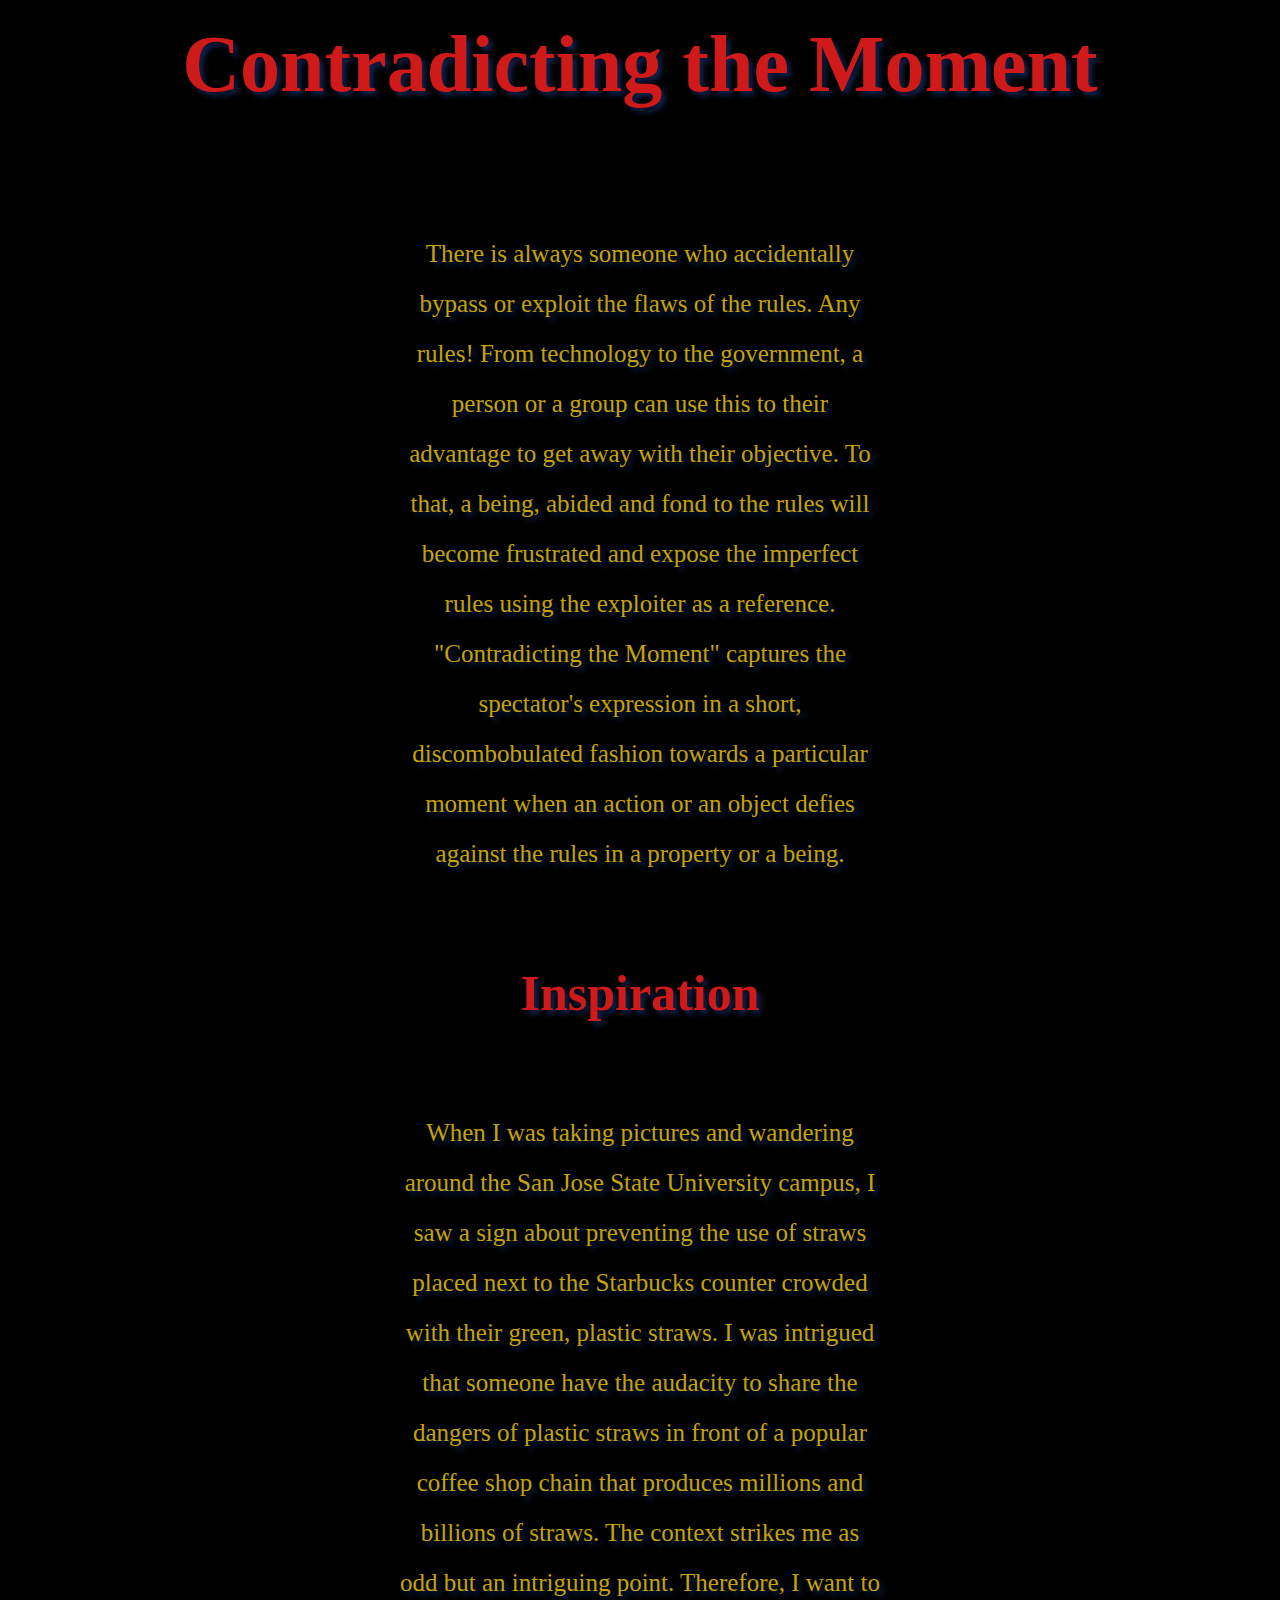
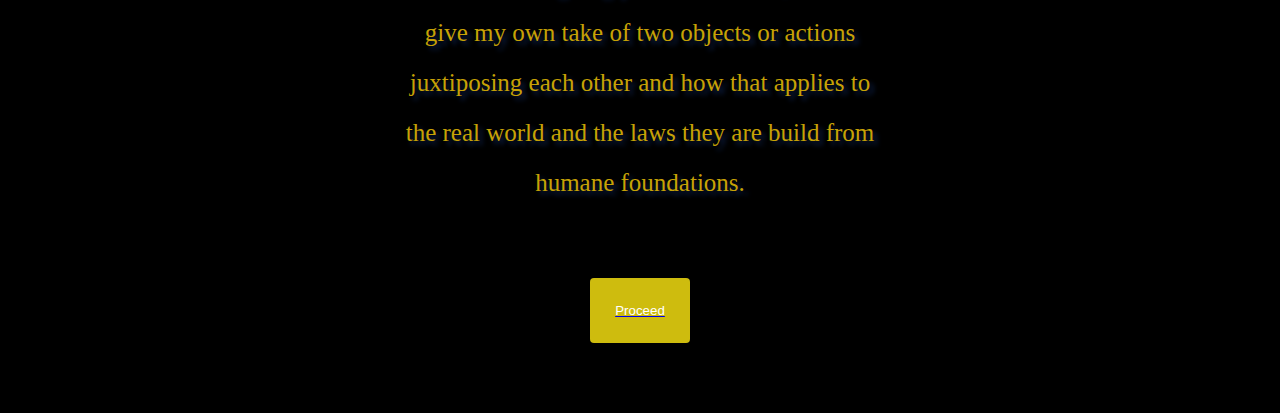
<file: index.html>
<!DOCTYPE html>
<html>

<head>
  <title> Artist Statement </title>
  <link rel="stylesheet" type="text/css" href="css/style.css">
</head>

<body>
  <h1> Contradicting the Moment </h1>
  <div class="mar">
    <div class="bord">
      <div class="pad">

        <p> There is always someone who accidentally bypass or exploit the flaws of the rules. Any rules!
          From technology to the government, a person or a group can use this to their advantage to
          get away with their objective. To that, a being, abided and fond to the rules will
          become frustrated and expose the imperfect rules using the exploiter as a reference.
          "Contradicting the Moment" captures the spectator's expression in a short, discombobulated fashion
          towards a particular moment when an action or an object defies against the rules in a property
          or a being. </p>

        <h2> Inspiration </h2>
        <p> When I was taking pictures and wandering around the San Jose State University campus,
          I saw a sign about preventing the use of straws placed next to the Starbucks counter crowded
          with their green, plastic straws. I was intrigued that someone have the audacity to share
          the dangers of plastic straws in front of a popular coffee shop chain that produces millions
          and billions of straws. The context strikes me as odd but an intriguing point. Therefore,
          I want to give my own take of two objects or actions juxtiposing each other and how that
          applies to the real world and the laws they are build from humane foundations. </p>

          <a href="https://nigirishaymii.github.io/finals/Home/homes.html">
          <button class="button" style="vertical-align:middle"><span> Proceed </span></button></a>
      </div>
    </div>
  </div>
</body>

</html>
</file>
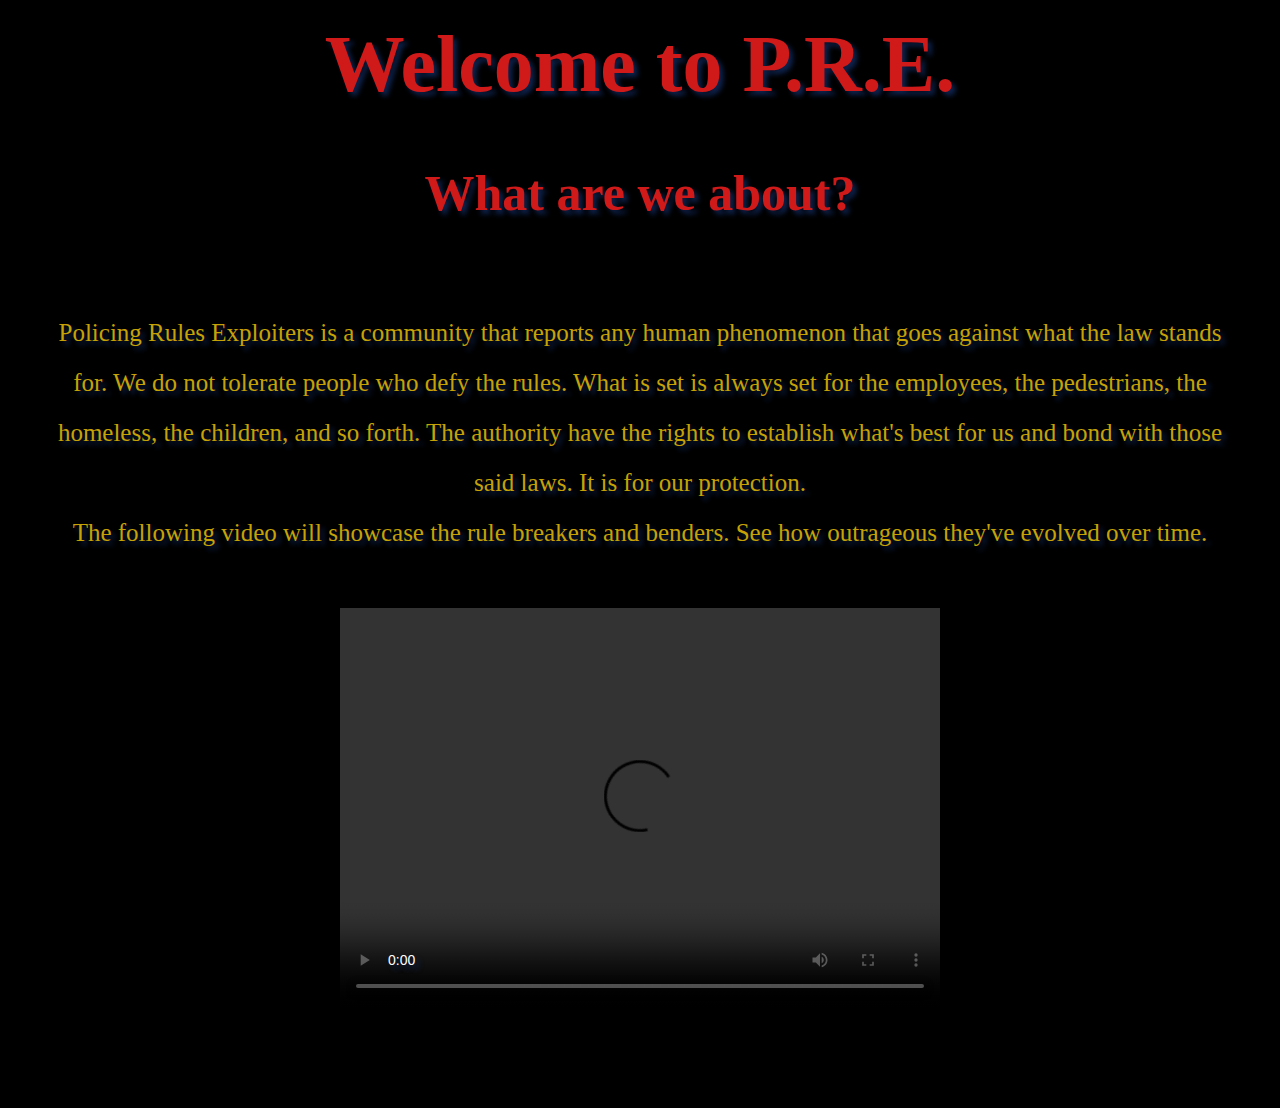
<file: Home/homes.html>
<!DOCTYPE>
<html>

<head>
  <title> What we are </title>
  <link rel="stylesheet" type="text/css" href="css/style2.css">
</head>

<body>

  <h1> Welcome to P.R.E.</h1>

  <h2> What are we about? </h2>
  <p> Policing Rules Exploiters is a community that reports any human phenomenon
    that goes against what the law stands for. We do not tolerate people who
    defy the rules. What is set is always set for the employees, the pedestrians,
    the homeless, the children, and so forth. The authority have the rights to establish
    what's best for us and bond with those said laws. It is for our protection.

    <br>

    The following video will showcase the rule breakers and benders. See how outrageous
    they've evolved over time.


    <video width="600" height="400" controls>
      <source src="https://nigirishaymii.github.io/finals/images/LeeJohnny_11_Finals.mp4" type="video/mp4">
    </video>

</body>

</html>
</file>
<file: css/style.css>
* {
  margin: 0;
padding: 0;
}

body {
  width: 100%;
	height: 100%;
	margin:0;
	background-color: black;
	line-height: 1.8em;
	font-family: 'Dokdo';
  background: black;
}

.mar {
  margin: 0 300px;
}

.bord {
  border: 0;
}

.pad {
  padding: 50px;
}

h1 {
  text-align: center;
  padding: 50px 0 ;
  color: #d01a1a;
  text-shadow: 4px 4px 5px #0E224C;
  font-size: 80px;
}

h2 {
  text-align: center;
  font-size: 50px;
  padding: 50px 0;
  color:#d01a1a;
  text-shadow: 4px 4px 5px #0E224C;
}

p {
  color: #c7a205;
  text-align: center;
  font-size: 25px;
  padding: 50px;
  line-height: 50px;
  text-shadow: 4px 4px 5px #0E224C;
}

button {
  display: block;
  border-radius: 4px;
  background-color: #cebc0e;
  border: none;
  color: #FFFFFF;
  text-align: center;
  padding: 25px;
  margin: 20px auto;
}
</file>
<file: Home/css/style2.css>
* {
  margin: 0;
padding: 0;
}

body {
  width: 100%;
	height: 100%;
	margin:0;
	background-color: black;
	line-height: 1.8em;
	font-family: 'Dokdo';
  background: black;
}

.mar {
  margin: 0 300px;
}

.bord {
  border: 0;
}

.pad {
  padding: 50px;
}

h1 {
  text-align: center;
  padding: 50px 0 ;
  color: #d01a1a;
  text-shadow: 4px 4px 5px #0E224C;
  font-size: 80px;
}

h2 {
  text-align: center;
  font-size: 50px;
  padding: 50px 0;
  color:#d01a1a;
  text-shadow: 4px 4px 5px #0E224C;
}

p {
  color: #c7a205;
  text-align: center;
  font-size: 25px;
  padding: 50px;
  line-height: 50px;
  text-shadow: 4px 4px 5px #0E224C;
}

video {
  padding: 50px 0;
}
</file>
